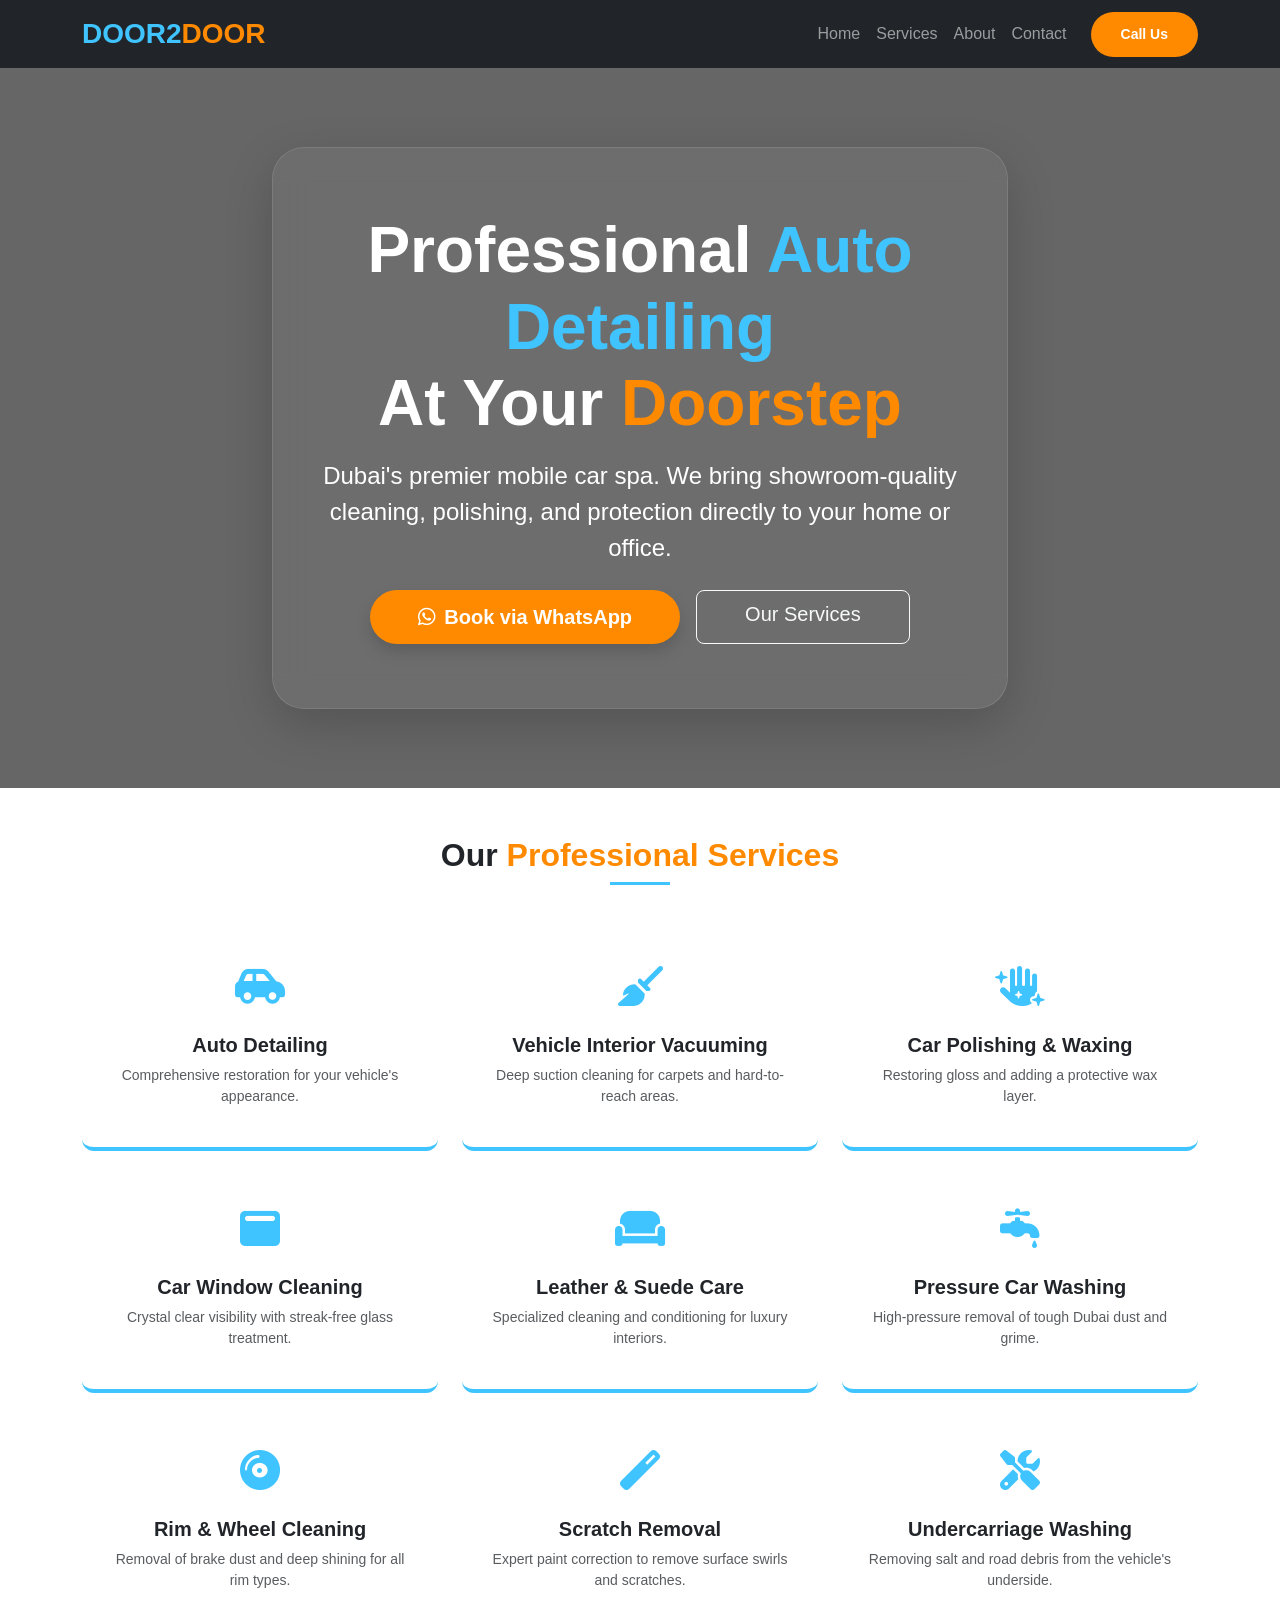
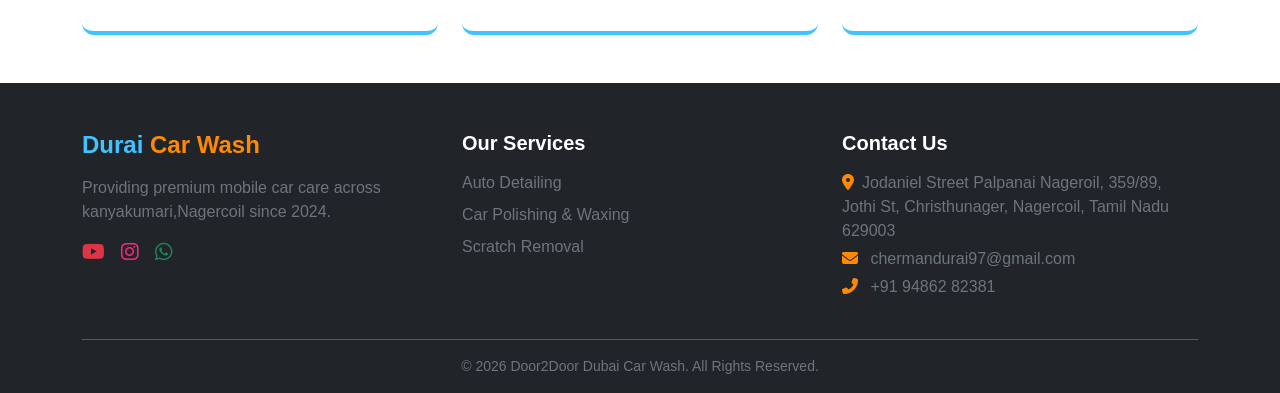
<file: services.html>
<!DOCTYPE html>
<html lang="en">

<head>
    <meta charset="UTF-8">
    <meta name="viewport" content="width=device-width, initial-scale=1.0">
    <title>Door2Door Dubai | Professional Auto Detailing</title>
    <link href="https://cdn.jsdelivr.net/npm/bootstrap@5.3.0/dist/css/bootstrap.min.css" rel="stylesheet">
    <link href="https://fonts.googleapis.com/css2?family=Poppins:wght@400;600;800&display=swap" rel="stylesheet">
    <link rel="stylesheet" href="https://cdnjs.cloudflare.com/ajax/libs/font-awesome/6.4.0/css/all.min.css">
    <link rel="stylesheet" href="style.css">
</head>

<body>
<!-- <div id="preloader">
    <div class="loader-content">
        <img src="https://media0.giphy.com/media/v1.Y2lkPTc5MGI3NjExZDY4bTY1b2MzeHkyaXRhN3d6NnlveHRwMXV5YjB6a3J4bWxlaWdoMSZlcD12MV9pbnRlcm5hbF9naWZfYnlfaWQmY3Q9Zw/578A2LSxMlOtPzI48H/giphy.gif" alt="Loading..." class="loader-gif">
        <h5 class="text-uppercase mt-3 fw-bold loader-text">Door2Door Durai Car Wash</h5>
    </div>
</div> -->
    
    <nav class="navbar navbar-expand-lg navbar-dark bg-dark sticky-top">
        <div class="container">
            <a class="navbar-brand d-flex align-items-center" href="#">
                <span class="text-brand-cyan fs-3 fw-800">DOOR2</span><span
                    class="text-brand-orange fs-3 fw-800">DOOR</span>
            </a>
            <button class="navbar-toggler" type="button" data-bs-toggle="collapse" data-bs-target="#navbarNav">
                <span class="navbar-toggler-icon"></span>
            </button>
            <div class="collapse navbar-collapse" id="navbarNav">
                <ul class="navbar-nav ms-auto align-items-center">
                    <li class="nav-item"><a class="nav-link" href="index.html">Home</a></li>
                    <li class="nav-item"><a class="nav-link" href="services.html">Services</a></li>
                    <li class="nav-item"><a class="nav-link" href="about.html">About</a></li>
                    <li class="nav-item"><a class="nav-link" href="contact.html">Contact</a></li>
                    <li class="nav-item ms-lg-3">
                        <a href="tel:+919486282381" class="btn btn-booking btn-sm">Call Us</a>
                    </li>
                </ul>
            </div>
        </div>
    </nav>

    <header class="hero-section">
        <div class="container">
            <div class="row">
                <div class="col-lg-8 mx-auto text-center">
                    <div class="hero-content-box shadow-lg">
                        <h1 class="display-3 fw-bold mb-3">
                            Professional <span class="text-brand-cyan">Auto Detailing</span>
                            <br>At Your <span class="text-brand-orange">Doorstep</span>
                        </h1>
                        <p class="lead mb-4 fs-4">Dubai's premier mobile car spa. We bring showroom-quality cleaning,
                            polishing, and protection directly to your home or office.</p>
                        <div class="d-grid d-md-flex justify-content-center gap-3">
                            <a href="https://wa.me/971501234567" class="btn btn-booking btn-lg px-5 shadow">
                                <i class="fab fa-whatsapp me-2"></i>Book via WhatsApp
                            </a>
                            <a href="#services" class="btn btn-outline-light btn-lg px-5">
                                Our Services
                            </a>
                        </div>
                    </div>
                </div>
            </div>
        </div>
    </header>

    <section id="services" class="py-5">
        <div class="container">
            <div class="text-center mb-5">
                <h2 class="fw-bold">Our <span class="text-brand-orange">Professional Services</span></h2>
                <div class="mx-auto bg-brand-cyan" style="height: 3px; width: 60px;"></div>
            </div>

            <div class="row g-4">
                <div class="col-md-4 col-sm-6">
                    <div class="card service-card p-4 text-center">
                        <div class="icon-box"><i class="fas fa-car-side"></i></div>
                        <h5 class="fw-bold">Auto Detailing</h5>
                        <p class="text-muted small">Comprehensive restoration for your vehicle's appearance.</p>
                    </div>
                </div>

                <div class="col-md-4 col-sm-6">
                    <div class="card service-card p-4 text-center">
                        <div class="icon-box"><i class="fas fa-broom"></i></div>
                        <h5 class="fw-bold">Vehicle Interior Vacuuming</h5>
                        <p class="text-muted small">Deep suction cleaning for carpets and hard-to-reach areas.</p>
                    </div>
                </div>

                <div class="col-md-4 col-sm-6">
                    <div class="card service-card p-4 text-center">
                        <div class="icon-box"><i class="fas fa-hand-sparkles"></i></div>
                        <h5 class="fw-bold">Car Polishing & Waxing</h5>
                        <p class="text-muted small">Restoring gloss and adding a protective wax layer.</p>
                    </div>
                </div>

                <div class="col-md-4 col-sm-6">
                    <div class="card service-card p-4 text-center">
                        <div class="icon-box"><i class="fas fa-window-maximize"></i></div>
                        <h5 class="fw-bold">Car Window Cleaning</h5>
                        <p class="text-muted small">Crystal clear visibility with streak-free glass treatment.</p>
                    </div>
                </div>

                <div class="col-md-4 col-sm-6">
                    <div class="card service-card p-4 text-center">
                        <div class="icon-box"><i class="fas fa-couch"></i></div>
                        <h5 class="fw-bold">Leather & Suede Care</h5>
                        <p class="text-muted small">Specialized cleaning and conditioning for luxury interiors.</p>
                    </div>
                </div>

                <div class="col-md-4 col-sm-6">
                    <div class="card service-card p-4 text-center">
                        <div class="icon-box"><i class="fas fa-faucet-drip"></i></div>
                        <h5 class="fw-bold">Pressure Car Washing</h5>
                        <p class="text-muted small">High-pressure removal of tough Dubai dust and grime.</p>
                    </div>
                </div>

                <div class="col-md-4 col-sm-6">
                    <div class="card service-card p-4 text-center">
                        <div class="icon-box"><i class="fas fa-compact-disc"></i></div>
                        <h5 class="fw-bold">Rim & Wheel Cleaning</h5>
                        <p class="text-muted small">Removal of brake dust and deep shining for all rim types.</p>
                    </div>
                </div>

                <div class="col-md-4 col-sm-6">
                    <div class="card service-card p-4 text-center">
                        <div class="icon-box"><i class="fas fa-magic"></i></div>
                        <h5 class="fw-bold">Scratch Removal</h5>
                        <p class="text-muted small">Expert paint correction to remove surface swirls and scratches.</p>
                    </div>
                </div>

                <div class="col-md-4 col-sm-6">
                    <div class="card service-card p-4 text-center">
                        <div class="icon-box"><i class="fas fa-tools"></i></div>
                        <h5 class="fw-bold">Undercarriage Washing</h5>
                        <p class="text-muted small">Removing salt and road debris from the vehicle's underside.</p>
                    </div>
                </div>
            </div>
        </div>
    </section>

    <footer class="bg-dark text-white pt-5 pb-3" id="contact">
        <div class="container">
            <div class="row g-4 mb-4">
                <div class="col-md-4">
                    <h4 class="fw-bold mb-3"><span class="text-cyan">Durai </span><span class="text-orange">Car Wash</span>
                    </h4>
                    <p class="text-secondary">Providing premium mobile car care across kanyakumari,Nagercoil since 2024.</p>
                    <div class="d-flex gap-3">
                        <a href="https://www.youtube.com/@chermandurai3260" target="_blank" class="text-danger"><i class="fab fa-youtube fa-lg"></i></a>
                        <a href="https://www.instagram.com/door2door_durai_car_wash/" target="_blank" style="color: #ee2a7b;" ><i class="fab fa-instagram fa-lg "></i></a>
                        <a href="https://wa.me/+919486282381"  target="_blank" class="text-success"><i class="fab fa-whatsapp fa-lg"></i></a>
                    </div>
                </div>
                <div class="col-md-4">
                    <h5 class="fw-bold mb-3">Our Services</h5>
                    <ul class="list-unstyled text-secondary">
                        <li class="mb-2">Auto Detailing</li>
                        <li class="mb-2">Car Polishing & Waxing</li>
                        <li class="mb-2">Scratch Removal</li>
 
                    </ul>
                </div>
                <div class="col-md-4">
                    <h5 class="fw-bold mb-3">Contact Us</h5>
                    <p class="text-secondary mb-1"><i class="fas fa-map-marker-alt text-orange me-2"></i>Jodaniel Street Palpanai Nageroil, 359/89, Jothi St, Christhunager, Nagercoil, Tamil Nadu 629003</p>
                    <p class="text-secondary mb-1"><i class="fas fa-envelope text-orange me-2"></i>
                        chermandurai97@gmail.com</p>
                    <p class="text-secondary"><i class="fas fa-phone-alt text-orange me-2"></i> +91 94862 82381</p>
                </div>
            </div>
            <hr class="bg-secondary">
            <p class="text-center text-secondary small mb-0">&copy; 2026 Door2Door Dubai Car Wash. All Rights Reserved.
            </p>
        </div>
    </footer>
 
    <script src="https://cdn.jsdelivr.net/npm/bootstrap@5.3.0/dist/js/bootstrap.bundle.min.js"></script>
</body>

</html>
</file>
<file: style.css>
:root {
            --brand-cyan: #40C4FF;
            --brand-orange: #FF8A00;
            --brand-dark: #1a1d20;
        }

        body { font-family: 'Montserrat', sans-serif; overflow-x: hidden; }

        /* Custom Colors */
        .text-cyan { color: var(--brand-cyan) !important; }
        .text-orange { color: var(--brand-orange) !important; }
        .bg-cyan { background-color: var(--brand-cyan) !important; }
        .bg-orange { background-color: var(--brand-orange) !important; }
        .btn-orange { background-color: var(--brand-orange); color: white; border: none; font-weight: bold; }
        .btn-orange:hover { background-color: #e67c00; color: white; }
        .btn-outline-cyan { border: 2px solid var(--brand-cyan); color: var(--brand-cyan); font-weight: bold; }
        .btn-outline-cyan:hover { background-color: var(--brand-cyan); color: white; }

        /* Navbar Customization */
        .navbar-brand span:first-child { color: var(--brand-cyan); font-weight: 800; }
        .navbar-brand span:last-child { color: var(--brand-orange); font-weight: 800; }

        /* Hero Section */
 .text-justify {
  text-align: justify !important;
}
section{
    overflow: hidden;
}
.hero-v2 {
    /* Updated to a reliable high-quality detailing image */
    background: linear-gradient(rgba(0, 0, 0, 0.6), rgba(0, 0, 0, 0.7)), 
                url('images/hero-banner.png');
    background-size: cover;
    background-position: center;
    background-attachment: fixed;
    min-height: 85vh;
    display: flex;
    align-items: center;
}

.hero-glass-card {
    background: rgba(0, 0, 0, 0.4); /* Darker glass for better text contrast */
    backdrop-filter: blur(10px);
    -webkit-backdrop-filter: blur(10px);
    padding: 3rem;
    border-radius: 25px;
    border: 1px solid rgba(255, 255, 255, 0.1);
}

.text-brand-orange { color: #FF8A00 !important; }
.bg-brand-orange { background-color: #FF8A00 !important; }
.text-brand-cyan { color: #40C4FF !important; }
.bg-brand-cyan { background-color: #40C4FF !important; }

/* Mobile adjustments */
@media (max-width: 768px) {
    .hero-v2 { background-attachment: scroll; } /* Better performance on mobile */
    .hero-glass-card { padding: 2rem 1.5rem; text-align: center; }
}
        /* Pricing Cards */
        .card-service {
            border: none;
            border-radius: 15px;
            transition: transform 0.3s ease;
            box-shadow: 0 10px 30px rgba(0,0,0,0.1);
        }
        .card-service:hover { transform: translateY(-10px); }
        .card-featured { border: 3px solid var(--brand-orange); }
        
     

        a{
            text-decoration: none;
        }
    /* Hero Section */
.hero-section {
    background: linear-gradient(rgba(0, 0, 0, 0.6), rgba(0, 0, 0, 0.6)), 
                url('https://images.unsplash.com/photo-1607860108855-64acf2078ed9?q=80&w=2071&auto=format&fit=crop');
    background-size: cover;
    background-position: center;
    background-attachment: fixed; /* Parallax effect for a premium feel */
    min-height: 80vh;
    display: flex;
    align-items: center;
    color: white;
}
        /* Service Cards */
        .service-card {
            border: none;
            transition: all 0.3s ease;
            height: 100%;
            border-bottom: 4px solid var(--brand-cyan);
            border-radius: 12px;
        }
        .service-card:hover {
            transform: translateY(-5px);
            box-shadow: 0 10px 20px rgba(0,0,0,0.1);
            border-bottom: 4px solid var(--brand-orange);
        }
        .icon-box {
            font-size: 2.5rem;
            margin-bottom: 1rem;
            color: var(--brand-cyan);
        }

        .btn-booking {
            background-color: var(--brand-orange);
            color: white;
            border: none;
            padding: 12px 30px;
            font-weight: bold;
            border-radius: 50px;
        }
        .btn-booking:hover {
            background-color: #e67c00;
            color: white;
        }

        /* About Hero specific height and background */
.about-hero {
    /* Use a slightly different dark overlay or a different background image */
    background: linear-gradient(rgba(0, 0, 0, 0.7), rgba(0, 0, 0, 0.8)), 
                url('images/about-hero.png'); 
    background-size: cover;
 
    min-height: 65vh; /* Shorter than the index hero */
 
    display: flex;
    align-items: center;
}
.contact-hero {
    /* Use a slightly different dark overlay or a different background image */
    background: linear-gradient(rgba(0, 0, 0, 0.7), rgba(0, 0, 0, 0.8)), 
                url('images/contact-header.png'); 
    background-size: cover;
 
    min-height: 65vh; /* Shorter than the index hero */
 
    display: flex;
    align-items: center;
}
@media (min-width:768px){
.about-hero {
    /* Use a slightly different dark overlay or a different background image */
    background: linear-gradient(rgba(0, 0, 0, 0.1), rgba(0, 0, 0, 0.8)), 
                url('images/about-hero.png'); 
    background-size: cover;
}
.contact-hero{
        background: linear-gradient(rgba(0, 0, 0, 0.1), rgba(0, 0, 0, 0.8)), 
                url('images/contact-header.png'); 
    background-size: cover;
}
}


.tracking-widest {
    letter-spacing: 0.2rem;
}

/* Glass effect for the box */
.hero-content-box {
    background: rgba(255, 255, 255, 0.05); 
     backdrop-filter: blur(15px);
    border: 1px solid rgba(255, 255, 255, 0.1);
    padding: 4rem 2rem;
    border-radius: 2rem;
}

.text-white-50 {
    color: rgba(255, 255, 255, 0.7) !important;
}
.border-orange{
    border: 2px solid var(--brand-orange);
}
.border-cyan{
    border: 2px solid var(--brand-cyan);

}
.b-left-orange{
    border-left: 5px solid var(--brand-orange);
}
.b-left-cyan{
    border-left: 5px solid var(--brand-cyan);
}
#preloader {
    position: fixed;
    top: 0;
    left: 0;
    width: 100%;
    height: 100vh;
    background-color: #1a1a1a; /* Dark theme to match your branding */
    display: flex;
    justify-content: center;
    align-items: center;
    z-index: 9999;
    transition: opacity 0.5s ease;
}

.loader-content {
    text-align: center;
}

.loader-gif {
    width: 150px; /* Adjust size as needed */
    height: auto;
}

.loader-text {
    color: #ff8c00; /* Matching your orange brand color */
    letter-spacing: 2px;
}

/* Class to hide the preloader */
.loader-hide {
    opacity: 0;
    visibility: hidden;
}
</file>
